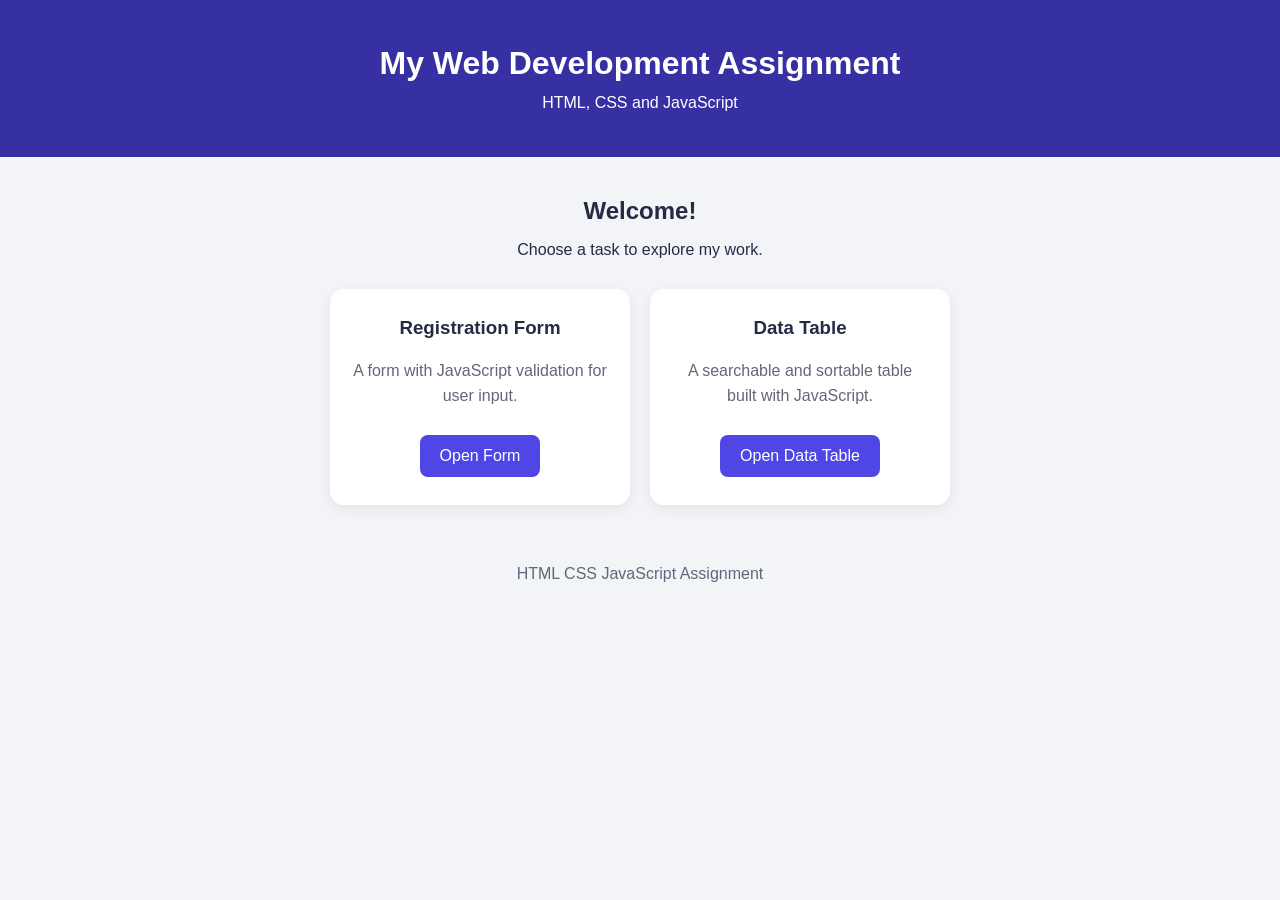
<file: index.html>
<!DOCTYPE html>
<html lang="en">
<head>
    <meta charset="UTF-8">
    <meta name="viewport" content="width=device-width, initial-scale=1.0">
    <title>My Assignment</title>

    <style>
        * {
            box-sizing: border-box;
        }

        body {
            margin: 0;
            font-family: Arial, sans-serif;
            background: #f3f4f8;
            color: #252b45;
        }

        header {
            background: #3730a3;
            color: white;
            text-align: center;
            padding: 45px 20px;
        }

        header h1 {
            margin: 0 0 12px;
            font-size: 32px;
        }

        header p {
            margin: 0;
            font-size: 16px;
        }

        main {
            max-width: 850px;
            margin: 40px auto;
            padding: 0 20px;
            text-align: center;
        }

        main h2 {
            margin-bottom: 10px;
        }

        .cards {
            display: flex;
            gap: 20px;
            margin-top: 30px;
            justify-content: center;
            flex-wrap: wrap;
        }

        .card {
            background: white;
            padding: 28px 22px;
            border-radius: 14px;
            width: 300px;
            box-shadow: 0 4px 14px #00000012;
        }

        .card h3 {
            margin-top: 0;
        }

        .card p {
            color: #62677a;
            line-height: 1.6;
        }

        .card a {
            display: inline-block;
            background: #4f46e5;
            color: white;
            padding: 12px 20px;
            border-radius: 8px;
            text-decoration: none;
            margin-top: 10px;
        }

        .card a:hover {
            background: #3730a3;
        }

        footer {
            text-align: center;
            padding: 20px;
            color: #62677a;
        }
    </style>
</head>

<body>
    <header>
        <h1>My Web Development Assignment</h1>
        <p>HTML, CSS and JavaScript</p>
    </header>

    <main>
        <h2>Welcome!</h2>
        <p>Choose a task to explore my work.</p>

        <div class="cards">
            <div class="card">
                <h3>Registration Form</h3>
                <p>A form with JavaScript validation for user input.</p>
                <a href="validation.html">Open Form</a>
            </div>

            <div class="card">
                <h3>Data Table</h3>
                <p>A searchable and sortable table built with JavaScript.</p>
                <a href="data.html">Open Data Table</a>
            </div>
        </div>
    </main>

    <footer>
        HTML CSS JavaScript Assignment
    </footer>
</body>
</html>
</file>
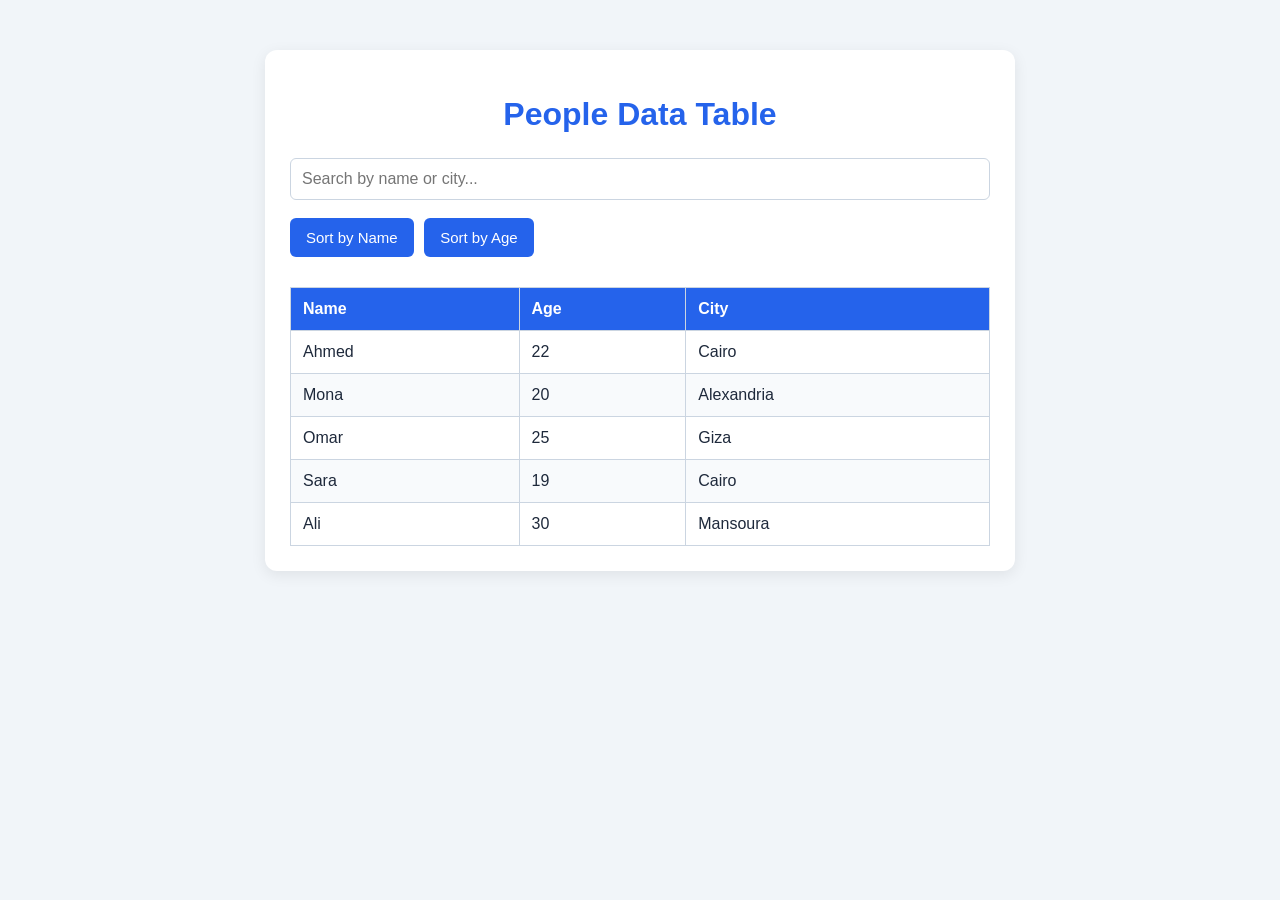
<file: data.html>
<!DOCTYPE html>
<html lang="en">
<head>
    <meta charset="UTF-8">
    <meta name="viewport" content="width=device-width, initial-scale=1.0">
    <title>People Data</title>
    <link rel="stylesheet" href="style.css">
</head>
<body>

    <div class="container">
        <h1>People Data Table</h1>

        <input type="text" id="searchInput"
               placeholder="Search by name or city...">

        <div class="buttons">
            <button type="button" id="sortName">Sort by Name</button>
            <button type="button" id="sortAge">Sort by Age</button>
        </div>

        <div class="table-wrapper">
            <table>
                <thead>
                    <tr>
                        <th>Name</th>
                        <th>Age</th>
                        <th>City</th>
                    </tr>
                </thead>
                <tbody id="tableBody"></tbody>
            </table>
        </div>

        <p id="noResults" hidden>No matching results found.</p>
    </div>

    <script>
        const people = [
            { name: "Ahmed", age: 22, city: "Cairo" },
            { name: "Mona", age: 20, city: "Alexandria" },
            { name: "Omar", age: 25, city: "Giza" },
            { name: "Sara", age: 19, city: "Cairo" },
            { name: "Ali", age: 30, city: "Mansoura" }
        ];

        let displayedPeople = [...people];

        const tableBody = document.getElementById("tableBody");
        const searchInput = document.getElementById("searchInput");
        const noResults = document.getElementById("noResults");

        function displayTable(data) {
            tableBody.innerHTML = "";

            data.forEach(function(person) {
                const row = document.createElement("tr");

                [person.name, person.age, person.city].forEach(function(value) {
                    const cell = document.createElement("td");
                    cell.textContent = value;
                    row.appendChild(cell);
                });

                tableBody.appendChild(row);
            });

            noResults.hidden = data.length !== 0;
        }

        searchInput.addEventListener("input", function() {
            const searchText = searchInput.value.toLowerCase().trim();

            displayedPeople = people.filter(function(person) {
                return person.name.toLowerCase().includes(searchText) ||
                       person.city.toLowerCase().includes(searchText) ||
                       String(person.age).includes(searchText);
            });

            displayTable(displayedPeople);
        });

        document.getElementById("sortName").addEventListener("click", function() {
            displayedPeople.sort(function(a, b) {
                return a.name.localeCompare(b.name);
            });

            displayTable(displayedPeople);
        });

        document.getElementById("sortAge").addEventListener("click", function() {
            displayedPeople.sort(function(a, b) {
                return a.age - b.age;
            });

            displayTable(displayedPeople);
        });

        displayTable(displayedPeople);
    </script>

</body>
</html>
</file>
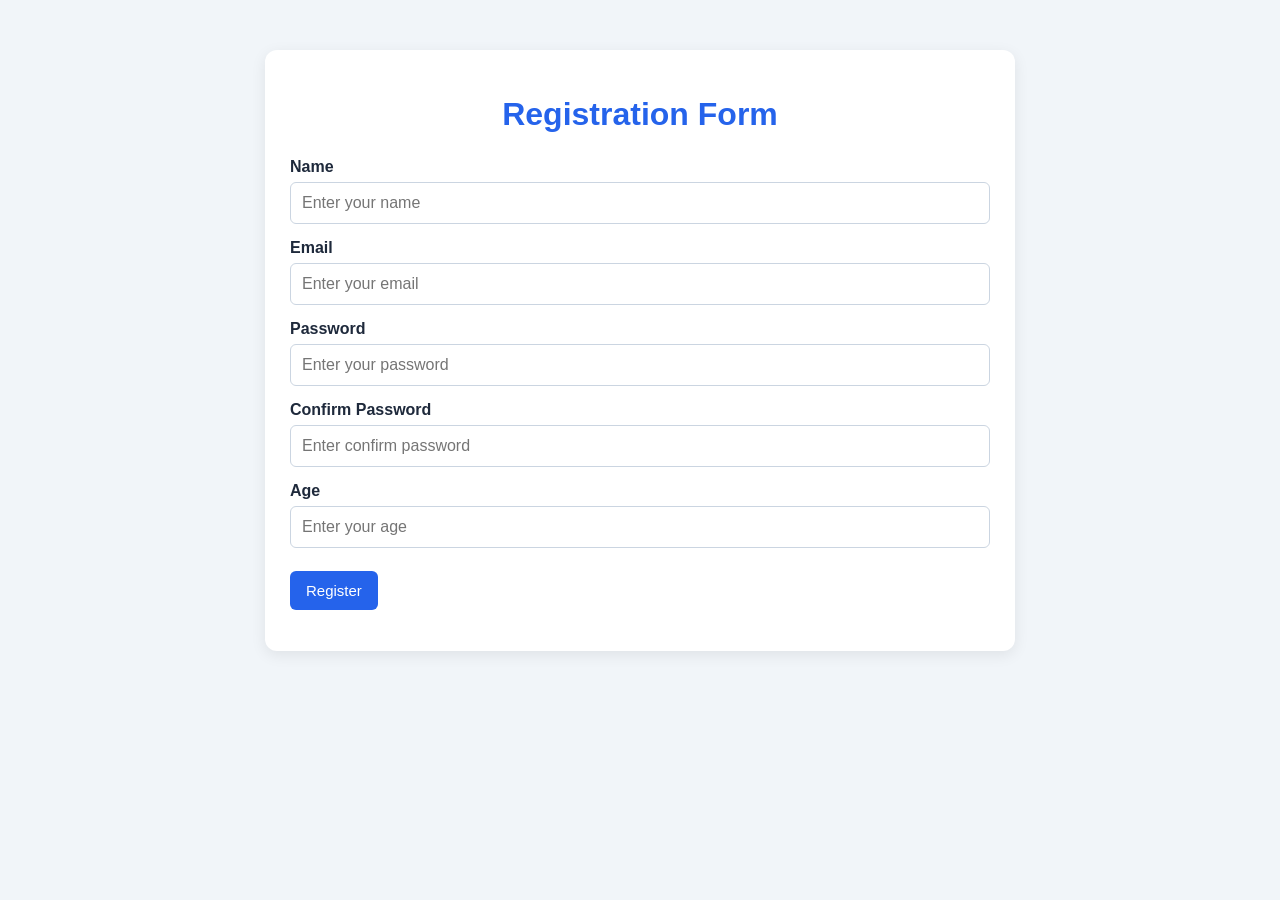
<file: validation.html>
<!DOCTYPE html>
<html lang="en">
<head>
    <meta charset="UTF-8">
    <meta name="viewport" content="width=device-width, initial-scale=1.0">
    <title>Registration Form</title>
    <link rel="stylesheet" href="style.css">
</head>
<body>
    <div class="container">
        <h1>Registration Form</h1>

        <form id="registerForm" novalidate>
            <label for="name">Name</label>
            <input type="text" id="name" placeholder="Enter your name">
            <small class="error" id="nameError"></small>

            <label for="email">Email</label>
            <input type="text" id="email" placeholder="Enter your email">
            <small class="error" id="emailError"></small>

            <label for="password">Password</label>
            <input type="password" id="password" placeholder="Enter your password">
            <small class="error" id="passwordError"></small>

            <label for="confirmPassword">Confirm Password</label>
            <input type="password" id="confirmPassword" placeholder="Enter confirm password">
            <small class="error" id="confirmPasswordError"></small>

            <label for="age">Age</label>
            <input type="number" id="age" placeholder="Enter your age">
            <small class="error" id="ageError"></small>

            <button type="submit">Register</button>
            <p id="successMessage"></p>
        </form>
    </div>

    <script>
        const form = document.getElementById("registerForm");

        form.addEventListener("submit", function(event) {
            event.preventDefault();

            // الحصول على القيم من المدخلات
            const name = document.getElementById("name").value.trim();
            const email = document.getElementById("email").value.trim();
            const password = document.getElementById("password").value;
            const confirmPassword = document.getElementById("confirmPassword").value;
            const ageInput = document.getElementById("age").value.trim();
            const age = Number(ageInput);

            // مسح رسائل الخطأ والنجاح القديمة
            document.querySelectorAll(".error").forEach(function(errorElement) {
                errorElement.textContent = "";
            });
            document.getElementById("successMessage").textContent = "";

            let isValid = true;

            // Name Validation
            if (name === "") {
                document.getElementById("nameError").textContent = "Name is required.";
                isValid = false;
            }

            // Email Validation (يمكنك إضافة regex للتحقق من صيغة الإيميل إن أردت)
            if (email === "") {
                document.getElementById("emailError").textContent = "Email is required.";
                isValid = false;
            }

            // Password Validation
            if (password.length < 8) {
                document.getElementById("passwordError").textContent = "Password must be at least 8 characters.";
                isValid = false;
            }

            // Confirm Password Validation
            if (confirmPassword !== password || confirmPassword === "") {
                document.getElementById("confirmPasswordError").textContent = "Passwords do not match.";
                isValid = false;
            }

            // Age Validation
            if (ageInput === "" || !Number.isInteger(age) || age < 1 || age > 120) {
                document.getElementById("ageError").textContent = "Enter a valid age between 1 and 120.";
                isValid = false;
            }

            // Success Action
            if (isValid) {
                document.getElementById("successMessage").textContent = "Registration form is valid!";
                form.reset();
            }
        });
    </script>
</body>
</html>
</file>
<file: style.css>
*{
    box-sizing: border-box;
}

body {
    font-family: Arial, sans-serif;
    background-color: #f1f5f9;
    margin: 0;
    padding: 30px 15px;
    color: #1e293b;
}

.container {
    max-width: 750px;
    margin: 20px auto;
    padding: 25px;
    background-color: white;
    border-radius: 12px;
    box-shadow: 0 4px 15px rgba(0, 0, 0, 0.08);
}

h1 {
    text-align: center;
    color: #2563eb;
    margin-bottom: 25px;
}

label {
    display: block;
    margin-top: 15px;
    margin-bottom: 6px;
    font-weight: bold;
}

input {
    display: block;
    width: 100%;
    padding: 11px;
    border: 1px solid #cbd5e1;
    border-radius: 6px;
    font-size: 16px;
}

input:focus {
    outline: 2px solid #93c5fd;
    border-color: #2563eb;
}

.error {
    display: block;
    color: #dc2626;
    font-size: 13px;
    margin-top: 5px;
}

button {
    background-color: #2563eb;
    color: white;
    padding: 11px 16px;
    margin-top: 18px;
    margin-right: 6px;
    border: none;
    border-radius: 6px;
    cursor: pointer;
    font-size: 15px;
}

button:hover {
    background-color: #1d4ed8;
}

#successMessage {
    color: #15803d;
    font-weight: bold;
}

.buttons {
    margin-bottom: 20px;
}

.table-wrapper {
    overflow-x: auto;
}

table {
    width: 100%;
    border-collapse: collapse;
    margin-top: 10px;
}

th, td {
    padding: 12px;
    border: 1px solid #cbd5e1;
    text-align: left;
}

th {
    background-color: #2563eb;
    color: white;
}

tbody tr:nth-child(even) {
    background-color: #f8fafc;
}

tbody tr:hover {
    background-color: #dbeafe;
}

#noResults {
    color: #64748b;
}

@media (max-width: 480px) {
    .container {
        padding: 16px;
    }

    h1 {
        font-size: 23px;
    }
}
</file>
